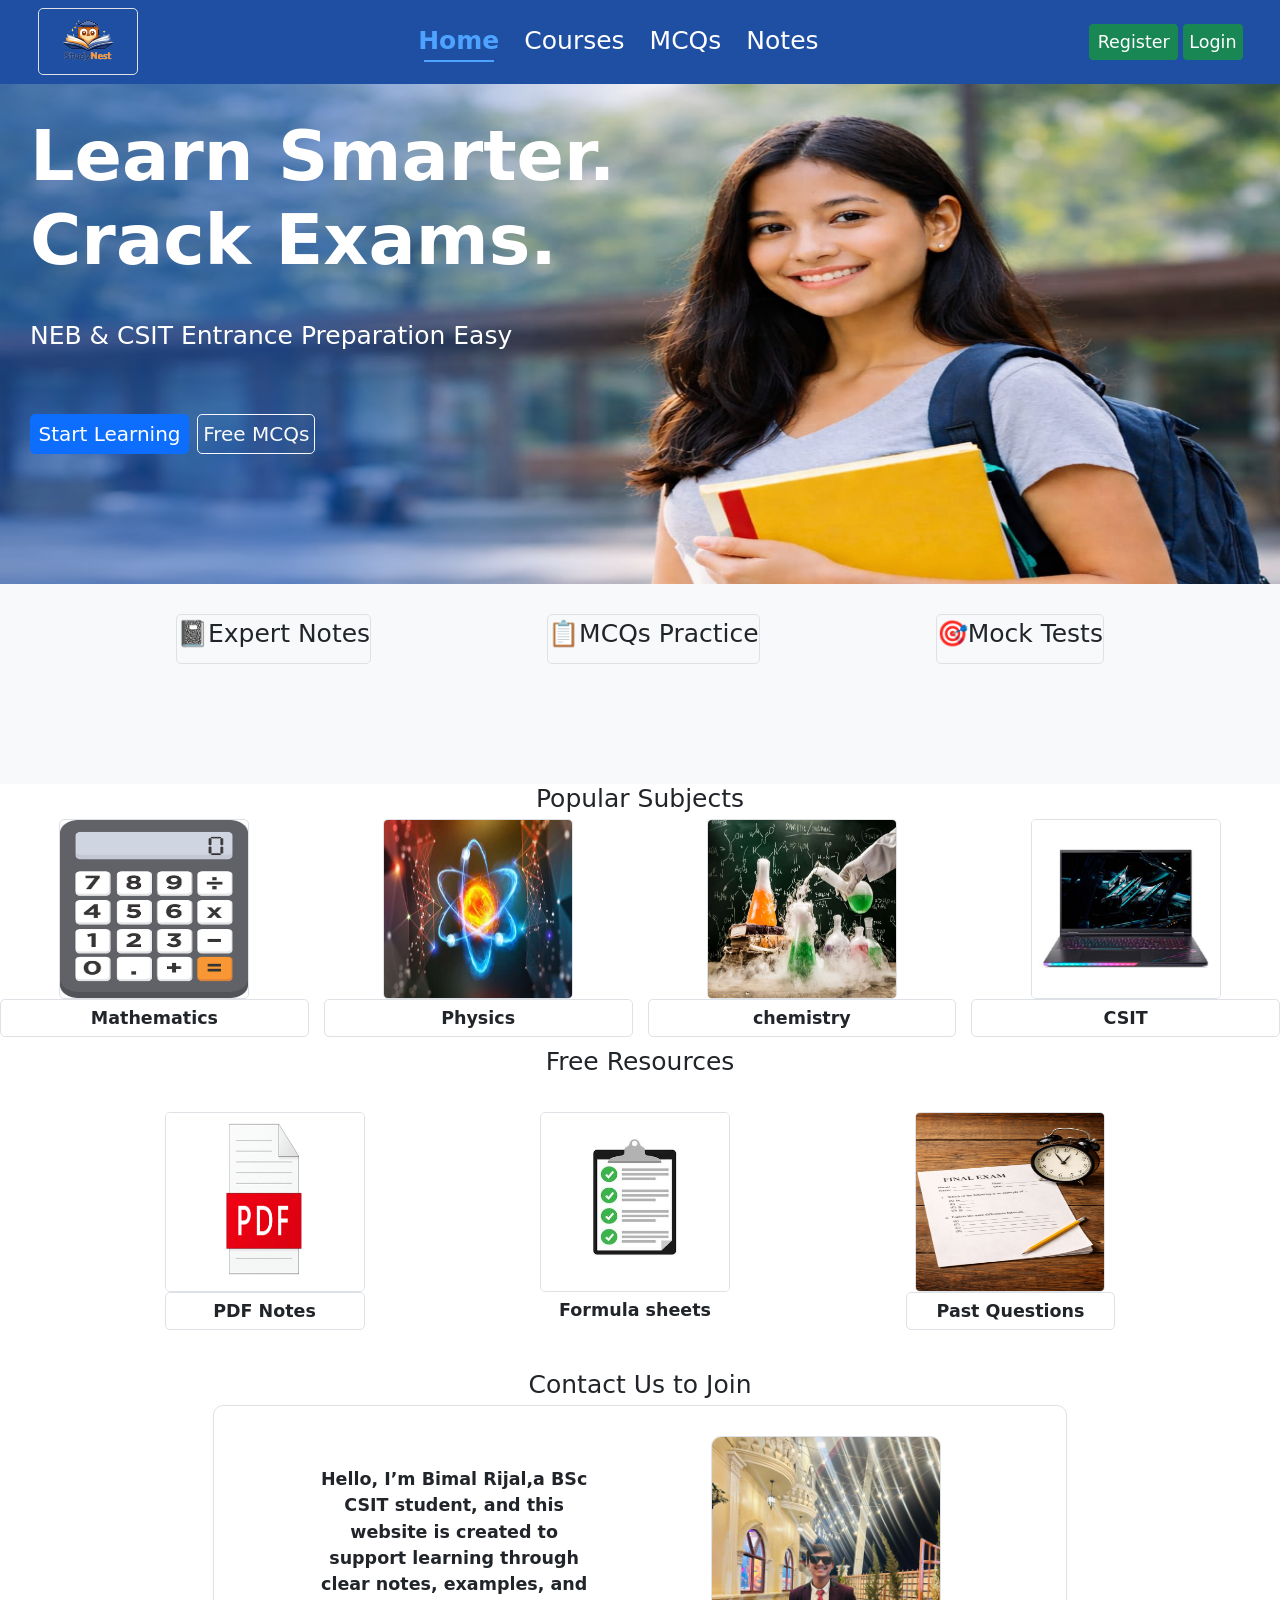
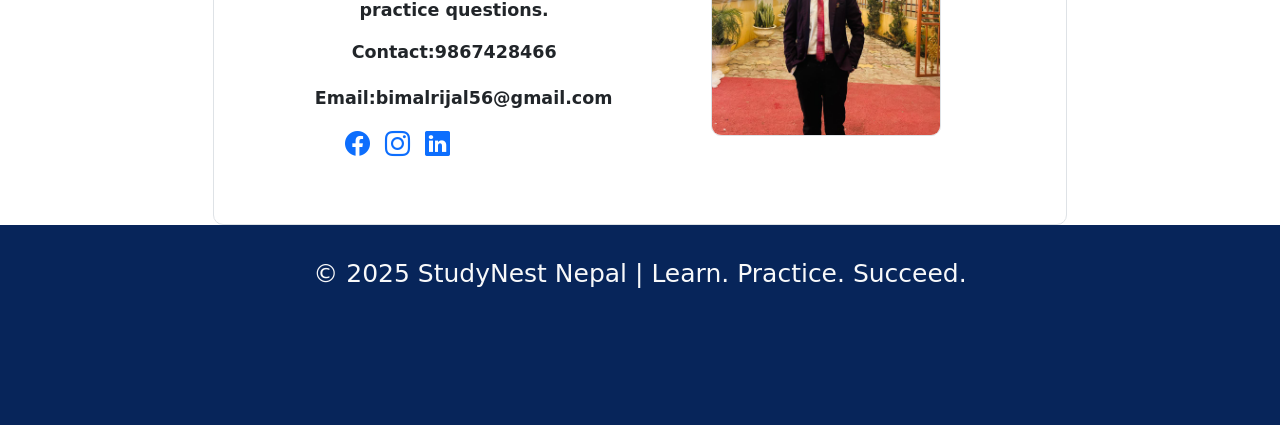
<file: index.html>
<!DOCTYPE html>
<html lang="en">

<head>
  <meta charset="UTF-8">
  <meta name="viewport" content="width=device-width, initial-scale=1.0">
  <title>StudyNest</title>

  <!-- fav-icon -->
  <link rel="shortcut icon" href="./assets/Images/studynest_transparentimg.png" type="image/x-icon">

  <!-- bootstrap icons -->
  <link rel="stylesheet" href="https://cdn.jsdelivr.net/npm/bootstrap-icons@1.13.1/font/bootstrap-icons.min.css">

  <!-- CDN for bootstrap Icons -->
  <link rel="stylesheet" href="https://cdn.jsdelivr.net/npm/bootstrap-icons@1.13.1/font/bootstrap-icons.min.css">

  <!-- custom css -->
  <link rel="stylesheet" href="./assets/css/style.css">

  <!-- bootstrap css -->
  <link href="https://cdn.jsdelivr.net/npm/bootstrap@5.3.3/dist/css/bootstrap.min.css" rel="stylesheet">
</head>

<body>

  <!-- Start of header -->
  <header class="px-5">
    <nav class="navbar navbar-expand-lg">
      <div class="container-fluid">
        <a class="navbar-brand" href="index.html">
          <img src="./assets/Images/studynest_transparentimg.png" class="img-fluid border rounded-3" width="100px"
            alt="StudyNest">
        </a>

        <button class="navbar-toggler" type="button" data-bs-toggle="collapse" data-bs-target="#navbarScroll"
          aria-controls="navbarScroll" aria-expanded="false" aria-label="Toggle navigation">
          <span class="navbar-toggler-icon"></span>
        </button>

        <div class="collapse navbar-collapse" id="navbarScroll">
          <ul class="navbar-nav m-auto my-2 my-lg-0 navbar-nav-scroll gap-4 m-auto">

            <li class="nav-item">
              <a class="nav-link active text-light py-2 fs-1" aria-current="page" href="./index.html">Home</a>
            </li>

            <li class="nav-item">
              <a class="nav-link fs-1" href="./courses.html">Courses</a>
            </li>

            <li class="nav-item">
              <a class="nav-link fs-1" href="./mcqs.html">MCQs</a>
            </li>

            <li class="nav-item">
              <a class="nav-link fs-1" href="./notes.html">Notes</a>
            </li>
          </ul>

          <div class="d-flex">
            <a href="./register.html" class="btn btn-success btn-bg me-2 fs-3">Register</a>
            <a href="./login.html" class="btn btn-success btn-bg px-2 fs-3">Login</a>
          </div>
        </div>
      </div>
    </nav>
  </header>
  <!-- end of header -->

  <!-- start of main -->
  <main>
    <!-- start of banner -->
    <div class="hero d-md-flex">
      <div class="banner-content col-10 m-5">
        <h1 title="learn csit and neb in smart way">Learn Smarter.<br>Crack Exams.</h1>
        <p class="my-lg-5">NEB & CSIT Entrance Preparation Easy</p>
        <div class="banner-button col-md-9 my-lg-5">
          <a href="./courses.html" target=""><button class="btn btn-primary me-2 rounded-3">Start Learning</button></a>
          <a href="./mcqs.html" target=""><button class="secondary btn px-2 border-light text-light rounded-3">Free
              MCQs</button></a>
        </div>
      </div>
    </div>
    <!-- end of banner -->
    <!-- start of services -->
    <div class=" services d-md-flex justify-content-evenly bg-light py-5 text-center">
      <p class="fs-1 border rounded-3 w-20" style="height:50px">📓Expert Notes</p>
      <p class="fs-1 border rounded-3 w-20" style="height:50px">📋MCQs Practice</p>
      <p class="fs-1 border rounded-3 w-20" style="height:50px"> 🎯Mock Tests</p>
    </div>
    <!-- end of services -->
    <!-- Start of subjects -->
    <h2 class="text-center fs-1">Popular Subjects</h2>
    <div class="popular-subjects d-md-flex justify-content-evenly text-center row row-cols-1 row-cols-sm-1 row-cols-md-3 row-cols-lg-4">
      <div class="maths">
        <img src="./assets/Images/calculator-2374442_640.webp" alt="Maths" width="190px" height="180px"
          class="border  border rounded-3" loading="lazy">
        <p class="fw-bold text-dark-gray px-5 py-2 fs-3 border border-gray rounded-3">Mathematics</p>
      </div>
      <div class="physics">
        <img src="./assets/Images/physics.jpg" alt="Physics" width="190px" height="180px"
          class="border border rounded-3" loading="lazy">
        <p class="fw-bold text-dark-gray px-5 py-2 fs-3 border border-gray rounded-3">Physics</p>
      </div>
      <div class="chemistry">
        <img src="./assets/Images/chemistry.jpg" alt="chemistry" width="190px" height="180px"
          class="border border rounded-3" loading="lazy">
        <p class="fw-bold text-dark-gray px-5 py-2 fs-3 border  border-gray rounded-3">chemistry</p>
      </div>
      <div class="csit">
        <img src="./assets/Images/laptop.jpg" alt="CSIT" width="190px" height="180px" class="border rounded-3"
          loading="lazy">
        <p class="fw-bold text-dark-gray px-5 py-2 fs-3 border border-gray border rounded-3">CSIT</p>
      </div>
    </div>
    <!-- End of subjects -->
    <!-- Start of free resources -->
    <h2 class="text-center fs-1">Free Resources</h2>
    <div class="free-resources d-md-flex justify-content-evenly py-5 text-center">
      <div class="pdf">
        <img src="./assets/Images/pdf-img.png " alt="pdf-notes" width=200px height="180px" class="border rounded-3"
          loading="lazy">
        <p class="fw-bold text-dark-gray px-5 py-2 fs-3 border border-gray rounded-3">PDF Notes</p>
      </div>
      <div class="formula-sheets">
        <img src="./assets/Images/checklist.jpg" alt="formula-sheets" width=190px height="180px"
          class="border rounded-3" loading="lazy">
        <p class="fw-bold text-dark-gray px-5 py-2 fs-3 border-gray rounded-3">Formula sheets</p>
      </div>
      <div class="past-questions ">
        <img src="./assets/Images/past-question.png" alt="past-question" width=190px height="180px"
          class="border rounded-3" loading="lazy">
        <p class="fw-bold text-dark-gray px-5 py-2 fs-3 border border-gray rounded-3">Past Questions</p>
      </div>

    </div>
    <!-- End of free resources -->
     <!-- start of contact us to join -->
     <h2 class="text-center fs-1">Contact Us to Join</h2>
     <div class="contact-us container-fluid col-md-8 d-md-flex justify-content-evenly py-5 border border-gray rounded-4 text-center">
      <div class="col-md-4 myinfo py-5">
        <p class="fw-bold fs-3">Hello, I’m Bimal Rijal,a BSc CSIT student, and this website is created to support learning through clear notes, examples, and practice questions.</p>
        <p class="fw-bold fs-3 py-2">Contact:9867428466</p>
        <p class="fw-bold fs-3 py-2">Email:bimalrijal56@gmail.com</p>
         <div class="social-media col-md-3 d-flex gap-4  px-5">
          <a href="https://www.facebook.com/bimal.rijal.752"><i class="bi bi-facebook fs-1"></i></a>
          <a href=" https://www.instagram.com/bimalrijal_17/"><i class="bi bi-instagram fs-1"></i></a>
          <a href="#"><i class="bi bi-linkedin fs-1"></i></a>
         </div>
      </div>
     
      <div class="col-md-4 mypic ">
        <img src="./assets/Images/my-image.jpeg" alt="Bimal Rijal"width="100%"height="100%"class="border rounded-4 ">
      </div>

     </div>
     <!-- end of contact us to join -->

  </main>

  <!-- end of main -->

  <!-- start of footer -->
  <footer class="col-md-12">
    <p class="text-light py-5">© 2025 StudyNest Nepal | Learn. Practice. Succeed.</p>
  </footer>
  <!-- end of footer -->

  <!-- bootstrap js -->
  <script src="https://cdn.jsdelivr.net/npm/bootstrap@5.3.3/dist/js/bootstrap.bundle.min.js"></script>

</body>

</html>
</file>
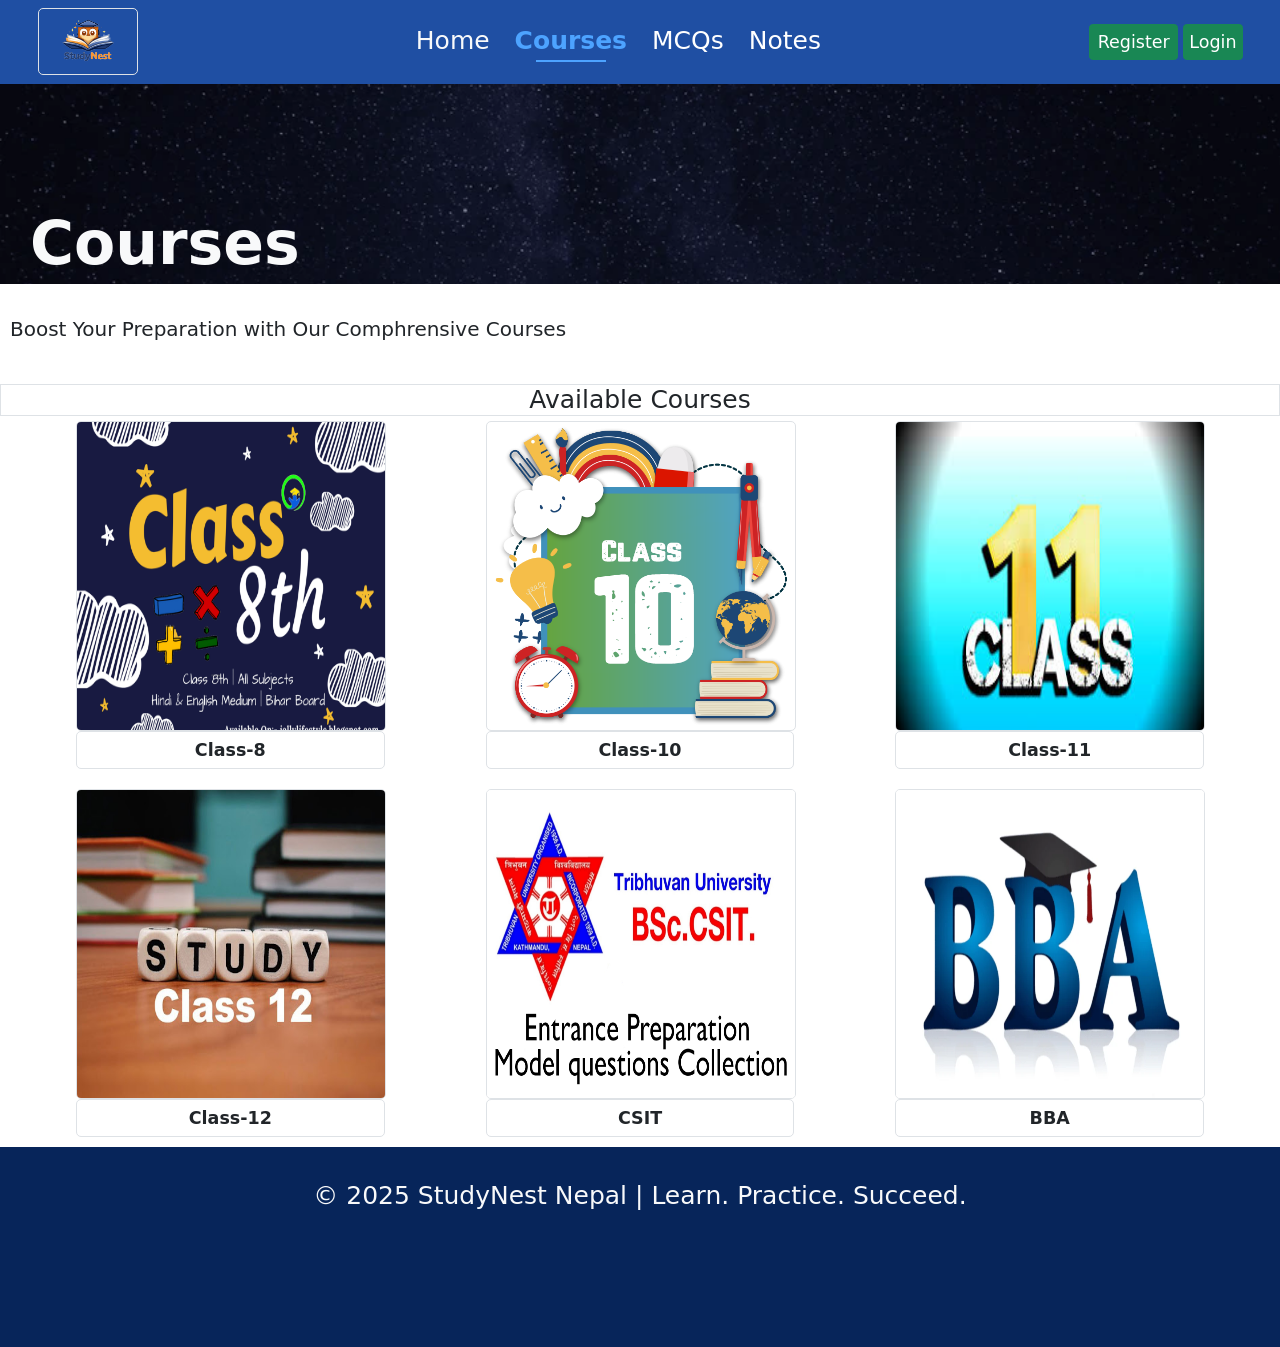
<file: courses.html>
<!DOCTYPE html>
<html lang="en">

<head>
  <meta charset="UTF-8">
  <meta name="viewport" content="width=device-width, initial-scale=1.0">
  <title>StudyNest</title>

  <!-- fav-icon -->
  <link rel="shortcut icon" href="./assets/Images/studynest_transparentimg.png" type="image/x-icon">

  <!-- bootstrap icons -->
  <link rel="stylesheet" href="https://cdn.jsdelivr.net/npm/bootstrap-icons@1.13.1/font/bootstrap-icons.min.css">

  <!-- CDN for bootstrap Icons -->
  <link rel="stylesheet" href="https://cdn.jsdelivr.net/npm/bootstrap-icons@1.13.1/font/bootstrap-icons.min.css">

  <!-- custom css -->
  <link rel="stylesheet" href="./assets/css/style.css">

  <!-- bootstrap css -->
  <link href="https://cdn.jsdelivr.net/npm/bootstrap@5.3.3/dist/css/bootstrap.min.css" rel="stylesheet">
</head>

<body>

  <!-- Start of header -->
  <header class="px-5">
    <nav class="navbar navbar-expand-lg">
      <div class="container-fluid">
        <a class="navbar-brand" href="index.html">
          <img src="./assets/Images/studynest_transparentimg.png" class="img-fluid border rounded-3" width="100px"
            alt="StudyNest">
        </a>

        <button class="navbar-toggler" type="button" data-bs-toggle="collapse" data-bs-target="#navbarScroll"
          aria-controls="navbarScroll" aria-expanded="false" aria-label="Toggle navigation">
          <span class="navbar-toggler-icon"></span>
        </button>

        <div class="collapse navbar-collapse" id="navbarScroll">
          <ul class="navbar-nav m-auto my-2 my-lg-0 navbar-nav-scroll gap-4 m-auto">

            <li class="nav-item">
              <a class="nav-link  text-light py-2 fs-1" aria-current="page" href="./index.html">Home</a>
            </li>

            <li class="nav-item">
              <a class="nav-link active fs-1" href="./courses.html">Courses</a>
            </li>

            <li class="nav-item">
              <a class="nav-link fs-1" href="./mcqs.html">MCQs</a>
            </li>

            <li class="nav-item">
              <a class="nav-link fs-1" href="./notes.html">Notes</a>
            </li>
          </ul>

          <div class="d-flex">
            <a href="./register.html" class="btn btn-success btn-bg me-2 fs-3">Register</a>
            <a href="./login.html" class="btn btn-success btn-bg px-2 fs-3">Login</a>
          </div>
        </div>
      </div>
    </nav>
  </header>
  <!-- end of header -->

  <!-- start of main -->
  <main>
    <div class="course-banner col-md-12 d-flex flex-column-reverse">
      <h1 class="fs-1 text-light px-5 text-light">Courses</h1>
    </div>

    <p class="fs-2 px-3 text-gray py-5 ">Boost Your Preparation with Our Comphrensive Courses</p>
    <!-- Start of courses -->
    <h2 class="text-center fs-1 border border-gray">Available Courses</h2>
    <div class="available-courses row row-cols-1 row-cols-sm-1 row-cols-md-3 row-cols-lg-4  justify-content-evenly text-center">
      <div class="class8">
        <img src="./assets/Images/class-8.png" alt="class8" width="310px" height="310px"
          class="border  border rounded-3 ">
        <p class="fw-bold text-dark-gray px-5 py-2 border border-gray rounded-3 fs-3">Class-8</p>
      </div>
      <div class="class10">
        <img src="./assets/Images/class-10.png" alt="class10" width="310px" height="310px"
          class="border border rounded-3">
        <p class="fw-bold text-dark-gray px-5 py-2 border border-gray rounded-3 fs-3">Class-10</p>
      </div>
      <div class="class11">
        <img src="./assets/Images/class11.jpeg" alt="class11" width="310px" height="310px"
          class="border border rounded-3">
        <p class="fw-bold text-dark-gray px-5 py-2 border border-gray rounded-3 fs-3">Class-11</p>
      </div>

      <div class="class12">
        <img src="./assets/Images/class-12.jpg" alt="class12" width="310px" height="310px"
          class="border border rounded-3">
        <p class="fw-bold text-dark-gray px-5 py-2 border border-gray rounded-3 fs-3">Class-12</p>
      </div>

      <div class="csit">
        <img src="./assets/Images/csit-preparation.jpg" alt="csit" width="310px" height="310px"
          class="border border rounded-3">
        <p class="fw-bold text-dark-gray px-5 py-2 border border-gray rounded-3 fs-3">CSIT</p>
      </div>

      <div class="bba">
        <img src="./assets/Images/bba.webp" alt="bba" width="310px" height="310px" class="border border rounded-3">
        <p class="fw-bold text-dark-gray px-5 py-2 border border-gray rounded-3 fs-3">BBA</p>
      </div>

    </div>
    <!-- End of courses-->


  </main>

  <!-- end of main -->

  <!-- start of footer -->
  <footer class="col-md-12">
    <p class="text-light py-5">© 2025 StudyNest Nepal | Learn. Practice. Succeed.</p>
  </footer>
  <!-- end of footer -->

  <!-- bootstrap js -->
  <script src="https://cdn.jsdelivr.net/npm/bootstrap@5.3.3/dist/js/bootstrap.bundle.min.js"></script>

</body>

</html>
</file>
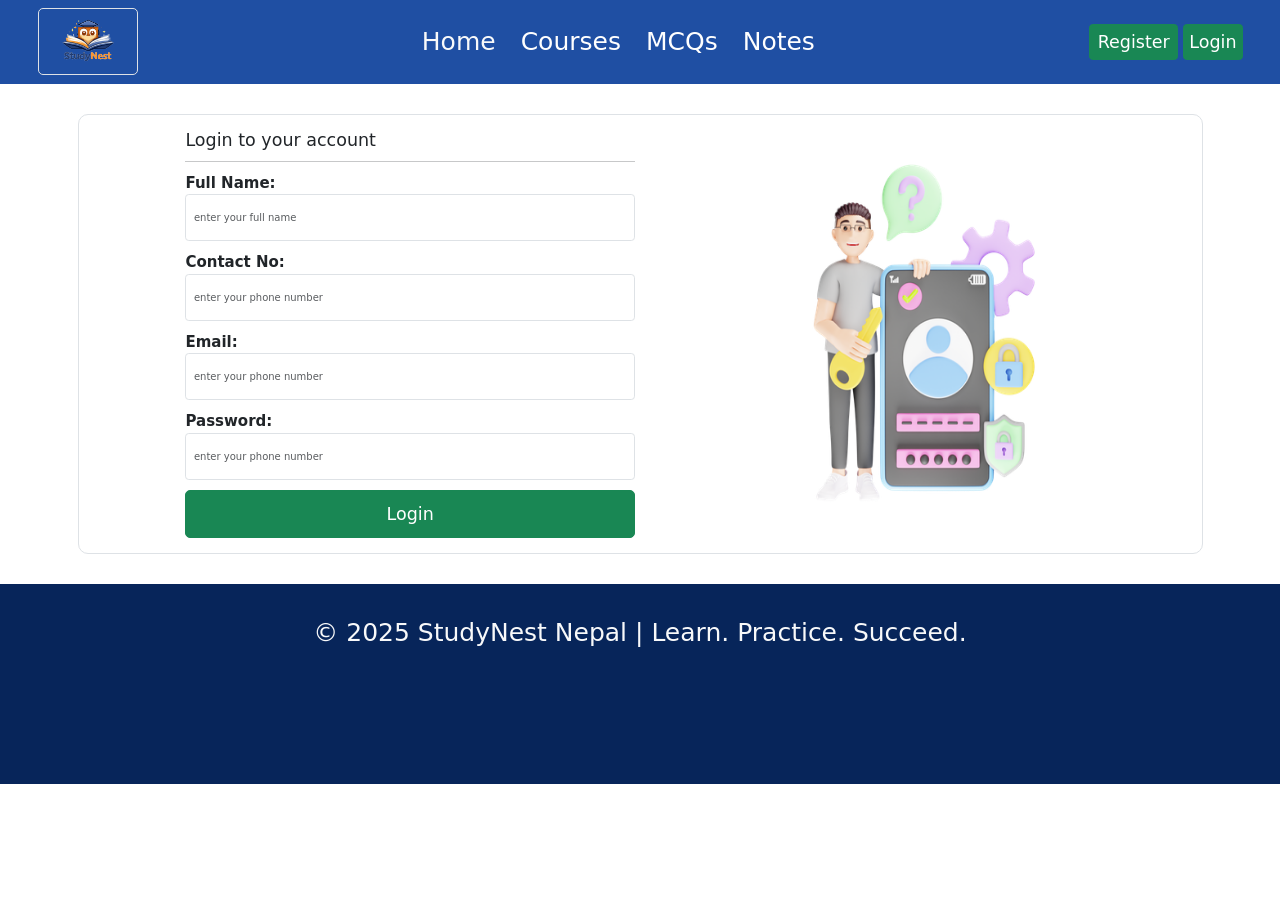
<file: login.html>
<!DOCTYPE html>
<html lang="en">

<head>
  <meta charset="UTF-8">
  <meta name="viewport" content="width=device-width, initial-scale=1.0">
  <title>StudyNest</title>

  <!-- fav-icon -->
  <link rel="shortcut icon" href="./assets/Images/studynest_transparentimg.png" type="image/x-icon">

  <!-- bootstrap icons -->
  <link rel="stylesheet" href="https://cdn.jsdelivr.net/npm/bootstrap-icons@1.13.1/font/bootstrap-icons.min.css">

  <!-- CDN for bootstrap Icons -->
  <link rel="stylesheet" href="https://cdn.jsdelivr.net/npm/bootstrap-icons@1.13.1/font/bootstrap-icons.min.css">

  <!-- custom css -->
  <link rel="stylesheet" href="./assets/css/style.css">

  <!-- bootstrap css -->
  <link href="https://cdn.jsdelivr.net/npm/bootstrap@5.3.3/dist/css/bootstrap.min.css" rel="stylesheet">
</head>

<body>

  <!-- Start of header -->
  <header class="px-5">
    <nav class="navbar navbar-expand-lg">
      <div class="container-fluid">
        <a class="navbar-brand" href="index.html">
          <img src="./assets/Images/studynest_transparentimg.png" class="img-fluid border rounded-3 " width="100px"
            alt="StudyNest">
        </a>

        <button class="navbar-toggler" type="button" data-bs-toggle="collapse" data-bs-target="#navbarScroll"
          aria-controls="navbarScroll" aria-expanded="false" aria-label="Toggle navigation">
          <span class="navbar-toggler-icon"></span>
        </button>

        <div class="collapse navbar-collapse" id="navbarScroll">
          <ul class="navbar-nav m-auto my-2 my-lg-0 navbar-nav-scroll gap-4 m-auto">

            <li class="nav-item">
              <a class="nav-link text-light py-2 fs-1" aria-current="page" href="./index.html">Home</a>
            </li>

            <li class="nav-item">
              <a class="nav-link fs-1" href="./courses.html">Courses</a>
            </li>

            <li class="nav-item">
              <a class="nav-link fs-1" href="./mcqs.html">MCQs</a>
            </li>

            <li class="nav-item">
              <a class="nav-link fs-1" href="./notes.html">Notes</a>
            </li>
          </ul>

          <div class="d-flex">
            <a href="register.html" class="btn btn-success btn-bg me-2 fs-3">Register</a>
            <a href="" class="btn btn-success btn-bg px-2 fs-3">Login</a>
          </div>
        </div>
      </div>
    </nav>
  </header>
  <!-- end of header -->

  <!-- start of main -->
  <main>
    <div class="container my-5" id="login">
      <div class="d-md-flex justify-content-evenly p-3 border rounded-4">
        <div class="col-md-5">
          <form action="" class="p-2">
            <h3>Login to your account</h3>
            <hr>

            <div class="form-group mb-3">
              <label for="fname" class="fw-bold fs-4">Full Name:</label>
              <input type="text" id="fname" placeholder="enter your full name" required class="form-control py-4">
            </div>

            <div class="form-group mb-3">
              <label for="contact" class="fw-bold fs-4">Contact No:</label>
              <input type="text" id="contact" placeholder="enter your phone number" required class="form-control py-4">
            </div>
            <div class="form-group mb-3">
              <label for="mail" class="fw-bold fs-4">Email:</label>
              <input type="email" id="mail" placeholder="enter your phone number" required class="form-control py-4">
            </div>

            <div class="form-group mb-3">
              <label for="contact" class="fw-bold fs-4">Password:</label>
              <input type="text" id="contact" placeholder="enter your phone number" required class="form-control py-4">
            </div>


            <div>
              <input type="submit" value="Login" class="btn btn-success rounded-3 w-100 py-3 fs-3">
            </div>

          </form>
        </div>
        <div class="col-md-4">
          <img src="./assets/Images/form-img.webp" alt="Form-img" width="100%" height="100%" loading="lazy">
        </div>
      </div>
    </div>
    </div>
    </div>
  </main>

  <!-- end of main -->

  <!-- start of footer -->
  <footer class="col-md-12">
    <p class="text-light py-5">© 2025 StudyNest Nepal | Learn. Practice. Succeed.</p>
  </footer>
  <!-- end of footer -->

  <!-- bootstrap js -->
  <script src="https://cdn.jsdelivr.net/npm/bootstrap@5.3.3/dist/js/bootstrap.bundle.min.js"></script>

</body>

</html>
</file>
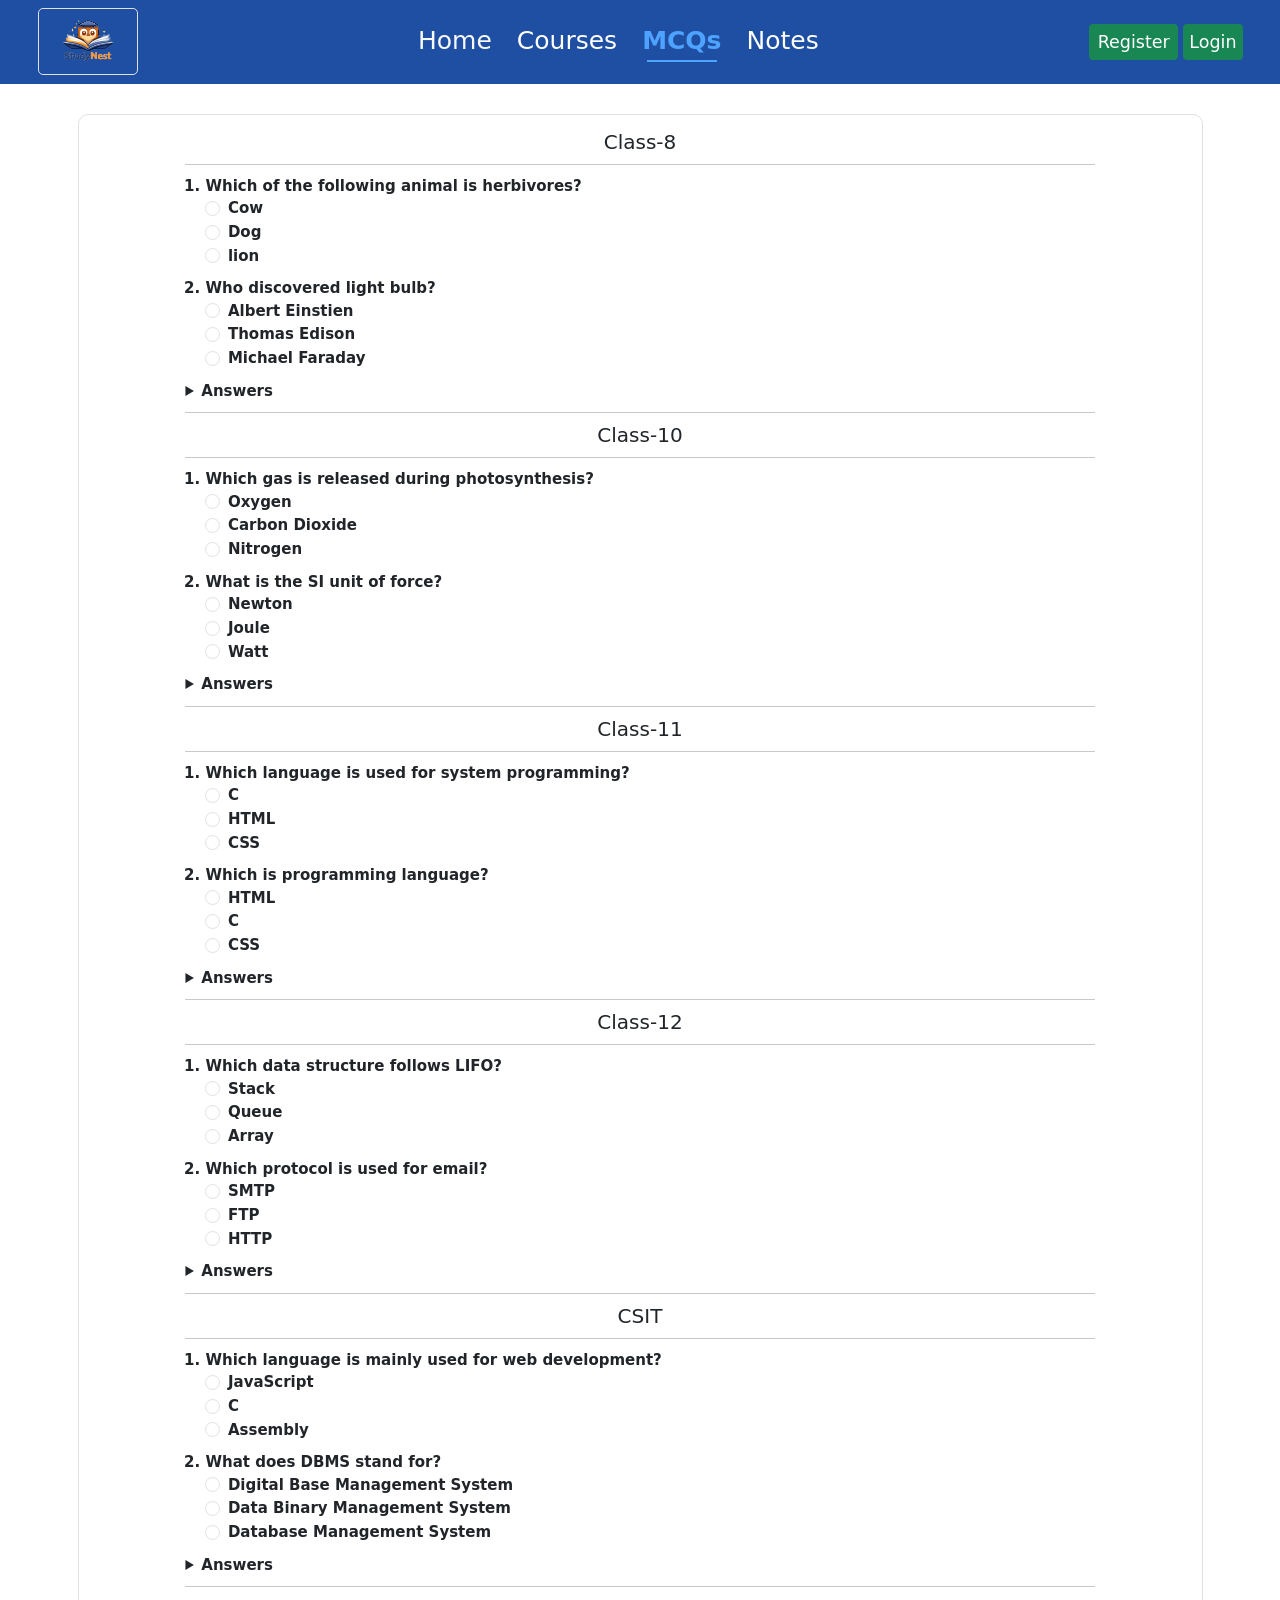
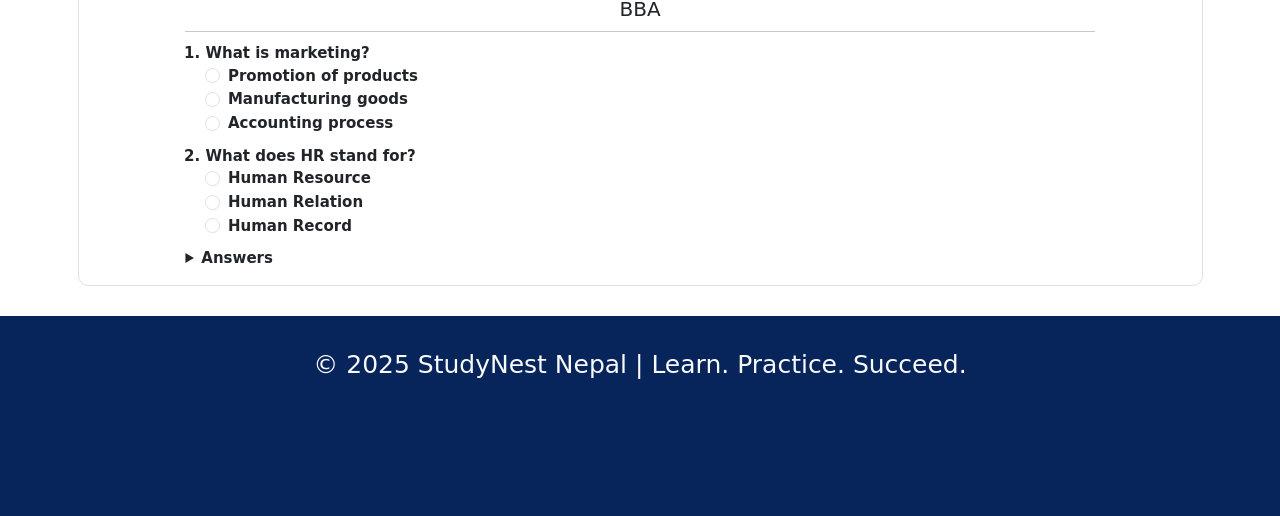
<file: mcqs.html>
<!DOCTYPE html>
<html lang="en">

<head>
    <meta charset="UTF-8">
    <meta name="viewport" content="width=device-width, initial-scale=1.0">
    <title>StudyNest</title>

    <!-- fav-icon -->
    <link rel="shortcut icon" href="./assets/Images/studynest_transparentimg.png" type="image/x-icon">

    <!-- bootstrap icons -->
    <link rel="stylesheet" href="https://cdn.jsdelivr.net/npm/bootstrap-icons@1.13.1/font/bootstrap-icons.min.css">

    <!-- CDN for bootstrap Icons -->
    <link rel="stylesheet" href="https://cdn.jsdelivr.net/npm/bootstrap-icons@1.13.1/font/bootstrap-icons.min.css">

    <!-- custom css -->
    <link rel="stylesheet" href="./assets/css/style.css">

    <!-- bootstrap css -->
    <link href="https://cdn.jsdelivr.net/npm/bootstrap@5.3.3/dist/css/bootstrap.min.css" rel="stylesheet">
</head>

<body>

    <!-- Start of header -->
    <header class="px-5">
        <nav class="navbar navbar-expand-lg">
            <div class="container-fluid">
                <a class="navbar-brand" href="index.html">
                    <img src="./assets/Images/studynest_transparentimg.png" class="img-fluid border rounded-3"
                        width="100px" alt="StudyNest">
                </a>

                <button class="navbar-toggler" type="button" data-bs-toggle="collapse" data-bs-target="#navbarScroll"
                    aria-controls="navbarScroll" aria-expanded="false" aria-label="Toggle navigation">
                    <span class="navbar-toggler-icon"></span>
                </button>

                <div class="collapse navbar-collapse" id="navbarScroll">
                    <ul class="navbar-nav m-auto my-2 my-lg-0 navbar-nav-scroll gap-4 m-auto">

                        <li class="nav-item">
                            <a class="nav-link  text-light py-2 fs-1" aria-current="page" href="./index.html">Home</a>
                        </li>

                        <li class="nav-item">
                            <a class="nav-link fs-1" href="./courses.html">Courses</a>
                        </li>

                        <li class="nav-item">
                            <a class="nav-link fs-1 active" href="./mcqs.html">MCQs</a>
                        </li>

                        <li class="nav-item">
                            <a class="nav-link fs-1" href="./notes.html">Notes</a>
                        </li>
                    </ul>

                    <div class="d-flex">
                        <a href="./register.html" class="btn btn-success btn-bg me-2 fs-3">Register</a>
                        <a href="./login.html" class="btn btn-success btn-bg px-2 fs-3">Login</a>
                    </div>
                </div>
            </div>
        </nav>
    </header>
    <!-- end of header -->

    <!-- start of main -->
    <main>
        <div class="container my-5" id="mcq">
            <div class="d-md-flex justify-content-evenly p-3 border rounded-4">
                <div class="col-md-10">
                    <form action="" class="p-2">
                        <h2 class="text-lg-center">Class-8</h2>
                        <hr>
                        <ol>
                            <li class="fw-bold fs-4">
                                <div class="form-group mb-3">
                                    <label for="q1" class="fw-bold fs-4">Which of the following animal is
                                        herbivores?</label>
                                    <div class="form-check">
                                        <input class="form-check-input fs-4" type="radio" name="q1" id="radioDefault1">
                                        <label class="form-check-label fs-4 fw-bold" for="radioDefault1">
                                            Cow
                                        </label>
                                    </div>

                                    <div class="form-check">
                                        <input class="form-check-input fs-4" type="radio" name="q1" id="radioDefault2">
                                        <label class="form-check-label fs-4 fw-bold" for="radioDefault2">
                                            Dog
                                        </label>
                                    </div>

                                    <div class="form-check">
                                        <input class="form-check-input fs-4" type="radio" name="q1" id="radioDefault3">
                                        <label class="form-check-label fs-4 fw-bold" for="radioDefault3">
                                            lion
                                        </label>
                                    </div>
                                </div>
                            </li>
                            <li class="fw-bold fs-4">
                                <div class="form-group mb-3">
                                    <label for="q2" class="fw-bold fs-4">Who discovered light bulb?</label>
                                    <div class="form-check">
                                        <input class="form-check-input fs-4" type="radio" name="q2" id="radioDefault4">
                                        <label class="form-check-label fs-4 fw-bold" for="radioDefault4">
                                            Albert Einstien
                                        </label>
                                    </div>

                                    <div class="form-check">
                                        <input class="form-check-input fs-4" type="radio" name="q2" id="radioDefault5">
                                        <label class="form-check-label fs-4 fw-bold" for="radioDefault5">
                                            Thomas Edison
                                        </label>
                                    </div>

                                    <div class="form-check">
                                        <input class="form-check-input fs-4" type="radio" name="q2" id="radioDefault6">
                                        <label class="form-check-label fs-4 fw-bold" for="radioDefault6">
                                            Michael Faraday
                                        </label>
                                    </div>
                                </div>
                            </li>

                        </ol>
                        <details>
                            <summary class="fs-4 fw-bold">Answers</summary>
                            <p class="fs-4 fw-bold">1.a 2.b</p>
                        </details>


                        <hr>


                        <h2 class="text-lg-center">Class-10</h2>
                        <hr>
                        <ol>
                            <li class="fw-bold fs-4">
                                <div class="form-group mb-3">
                                    <label class="fw-bold fs-4">Which gas is released during photosynthesis?</label>

                                    <div class="form-check">
                                        <input class="form-check-input fs-4" type="radio" name="q10_1" id="c10q1a">
                                        <label class="form-check-label fs-4 fw-bold" for="c10q1a">
                                            Oxygen
                                        </label>
                                    </div>

                                    <div class="form-check">
                                        <input class="form-check-input fs-4" type="radio" name="q10_1" id="c10q1b">
                                        <label class="form-check-label fs-4 fw-bold" for="c10q1b">
                                            Carbon Dioxide
                                        </label>
                                    </div>

                                    <div class="form-check">
                                        <input class="form-check-input fs-4" type="radio" name="q10_1" id="c10q1c">
                                        <label class="form-check-label fs-4 fw-bold" for="c10q1c">
                                            Nitrogen
                                        </label>
                                    </div>
                                </div>
                            </li>
                            <li class="fw-bold fs-4">
                                <div class="form-group mb-3">
                                    <label class="fw-bold fs-4">What is the SI unit of force?</label>

                                    <div class="form-check">
                                        <input class="form-check-input fs-4" type="radio" name="q10_2" id="c10q2a">
                                        <label class="form-check-label fs-4 fw-bold" for="c10q2a">
                                            Newton
                                        </label>
                                    </div>

                                    <div class="form-check">
                                        <input class="form-check-input fs-4" type="radio" name="q10_2" id="c10q2b">
                                        <label class="form-check-label fs-4 fw-bold" for="c10q2b">
                                            Joule
                                        </label>
                                    </div>

                                    <div class="form-check">
                                        <input class="form-check-input fs-4" type="radio" name="q10_2" id="c10q2c">
                                        <label class="form-check-label fs-4 fw-bold" for="c10q2c">
                                            Watt
                                        </label>
                                    </div>
                                </div>
                            </li>
                        </ol>

                        <details>
                            <summary class="fs-4 fw-bold">Answers</summary>
                            <p class="fs-4 fw-bold">1.a 2.a</p>
                        </details>
                        <hr>

                        <h2 class="text-lg-center">Class-11</h2>
                        <hr>
                        <ol>
                            <li class="fw-bold fs-4">
                                <div class="form-group mb-3">
                                    <label class="fw-bold fs-4">Which language is used for system programming?</label>

                                    <div class="form-check">
                                        <input class="form-check-input fs-4" type="radio" name="q11_1" id="c11q1a">
                                        <label class="form-check-label fs-4 fw-bold" for="c11q1a">
                                            C
                                        </label>
                                    </div>

                                    <div class="form-check">
                                        <input class="form-check-input fs-4" type="radio" name="q11_1" id="c11q1b">
                                        <label class="form-check-label fs-4 fw-bold" for="c11q1b">
                                            HTML
                                        </label>
                                    </div>

                                    <div class="form-check">
                                        <input class="form-check-input fs-4" type="radio" name="q11_1" id="c11q1c">
                                        <label class="form-check-label fs-4 fw-bold" for="c11q1c">
                                            CSS
                                        </label>
                                    </div>
                                </div>
                            </li>
                            <li class="fw-bold fs-4">
                                <div class="form-group mb-3">
                                    <label class="fw-bold fs-4">Which is programming language?</label>

                                    <div class="form-check">
                                        <input class="form-check-input fs-4" type="radio" name="q11_1" id="c11q1a">
                                        <label class="form-check-label fs-4 fw-bold" for="c11q1a">
                                            HTML
                                        </label>
                                    </div>

                                    <div class="form-check">
                                        <input class="form-check-input fs-4" type="radio" name="q11_1" id="c11q1b">
                                        <label class="form-check-label fs-4 fw-bold" for="c11q1b">
                                            C
                                        </label>
                                    </div>

                                    <div class="form-check">
                                        <input class="form-check-input fs-4" type="radio" name="q11_1" id="c11q1c">
                                        <label class="form-check-label fs-4 fw-bold" for="c11q1c">
                                            CSS
                                        </label>
                                    </div>
                                </div>
                            </li>
                        </ol>
                        <details>
                            <summary class="fs-4 fw-bold">Answers</summary>
                            <p class="fs-4 fw-bold">1.a 2.b</p>
                        </details>
                        <hr>
                        <h2 class="text-lg-center">Class-12</h2>
                        <hr>
                        <ol>
                            <li class="fw-bold fs-4">
                                <div class="form-group mb-3">
                                    <label class="fw-bold fs-4">Which data structure follows LIFO?</label>

                                    <div class="form-check">
                                        <input class="form-check-input fs-4" type="radio" name="q12_1" id="c12q1a">
                                        <label class="form-check-label fs-4 fw-bold" for="c12q1a">
                                            Stack
                                        </label>
                                    </div>

                                    <div class="form-check">
                                        <input class="form-check-input fs-4" type="radio" name="q12_1" id="c12q1b">
                                        <label class="form-check-label fs-4 fw-bold" for="c12q1b">
                                            Queue
                                        </label>
                                    </div>

                                    <div class="form-check">
                                        <input class="form-check-input fs-4" type="radio" name="q12_1" id="c12q1c">
                                        <label class="form-check-label fs-4 fw-bold" for="c12q1c">
                                            Array
                                        </label>
                                    </div>
                                </div>
                            </li>
                            <li class="fw-bold fs-4">
                                <div class="form-group mb-3">
                                    <label class="fw-bold fs-4">Which protocol is used for email?</label>

                                    <div class="form-check">
                                        <input class="form-check-input fs-4" type="radio" name="q12_2" id="c12q2a">
                                        <label class="form-check-label fs-4 fw-bold" for="c12q2a">
                                            SMTP
                                        </label>
                                    </div>

                                    <div class="form-check">
                                        <input class="form-check-input fs-4" type="radio" name="q12_2" id="c12q2b">
                                        <label class="form-check-label fs-4 fw-bold" for="c12q2b">
                                            FTP
                                        </label>
                                    </div>

                                    <div class="form-check">
                                        <input class="form-check-input fs-4" type="radio" name="q12_2" id="c12q2c">
                                        <label class="form-check-label fs-4 fw-bold" for="c12q2c">
                                            HTTP
                                        </label>
                                    </div>
                                </div>
                            </li>
                        </ol>
                        <details>
                            <summary class="fs-4 fw-bold">Answers</summary>
                            <p class="fs-4 fw-bold">1.c 2.a</p>
                        </details>

                        <hr>
                        <h2 class="text-lg-center">CSIT</h2>
                        <hr>
                        <ol>
                            <li class="fw-bold fs-4">
                                <div class="form-group mb-3">
                                    <label class="fw-bold fs-4">Which language is mainly used for web
                                        development?</label>

                                    <div class="form-check">
                                        <input class="form-check-input fs-4" type="radio" name="csit_1" id="csit1a">
                                        <label class="form-check-label fs-4 fw-bold" for="csit1a">
                                            JavaScript
                                        </label>
                                    </div>

                                    <div class="form-check">
                                        <input class="form-check-input fs-4" type="radio" name="csit_1" id="csit1b">
                                        <label class="form-check-label fs-4 fw-bold" for="csit1b">
                                            C
                                        </label>
                                    </div>

                                    <div class="form-check">
                                        <input class="form-check-input fs-4" type="radio" name="csit_1" id="csit1c">
                                        <label class="form-check-label fs-4 fw-bold" for="csit1c">
                                            Assembly
                                        </label>
                                    </div>
                                </div>
                            </li>
                            <li class="fw-bold fs-4">
                                <div class="form-group mb-3">
                                    <label class="fw-bold fs-4">What does DBMS stand for?</label>

                                    <div class="form-check">
                                        <input class="form-check-input fs-4" type="radio" name="csit_2" id="csit2a">
                                        <label class="form-check-label fs-4 fw-bold" for="csit2a">

                                            Digital Base Management System
                                        </label>
                                    </div>

                                    <div class="form-check">
                                        <input class="form-check-input fs-4" type="radio" name="csit_2" id="csit2b">
                                        <label class="form-check-label fs-4 fw-bold" for="csit2b">
                                            Data Binary Management System
                                        </label>
                                    </div>

                                    <div class="form-check">
                                        <input class="form-check-input fs-4" type="radio" name="csit_2" id="csit2c">
                                        <label class="form-check-label fs-4 fw-bold" for="csit2c">
                                            Database Management System
                                        </label>
                                    </div>
                                </div>
                            </li>
                        </ol>

                        <details>
                            <summary class="fs-4 fw-bold">Answers</summary>
                            <p class="fs-4 fw-bold">1.a 2.d</p>
                        </details>
                        <hr>

                        <h2 class="text-lg-center">BBA</h2>
                        <hr>
                        <ol>
                            <li class="fw-bold fs-4">
                                <div class="form-group mb-3">
                                    <label class="fw-bold fs-4">What is marketing?</label>

                                    <div class="form-check">
                                        <input class="form-check-input fs-4" type="radio" name="bba_1" id="bba1a">
                                        <label class="form-check-label fs-4 fw-bold" for="bba1a">
                                            Promotion of products
                                        </label>
                                    </div>

                                    <div class="form-check">
                                        <input class="form-check-input fs-4" type="radio" name="bba_1" id="bba1b">
                                        <label class="form-check-label fs-4 fw-bold" for="bba1b">
                                            Manufacturing goods
                                        </label>
                                    </div>

                                    <div class="form-check">
                                        <input class="form-check-input fs-4" type="radio" name="bba_1" id="bba1c">
                                        <label class="form-check-label fs-4 fw-bold" for="bba1c">
                                            Accounting process
                                        </label>
                                    </div>
                                </div>
                            </li>
                            <li class="fw-bold fs-4">
                                <div class="form-group mb-3">
                                    <label class="fw-bold fs-4">What does HR stand for?</label>

                                    <div class="form-check">
                                        <input class="form-check-input fs-4" type="radio" name="bba_2" id="bba2a">
                                        <label class="form-check-label fs-4 fw-bold" for="bba2a">
                                            Human Resource
                                        </label>
                                    </div>

                                    <div class="form-check">
                                        <input class="form-check-input fs-4" type="radio" name="bba_2" id="bba2b">
                                        <label class="form-check-label fs-4 fw-bold" for="bba2b">
                                            Human Relation
                                        </label>
                                    </div>

                                    <div class="form-check">
                                        <input class="form-check-input fs-4" type="radio" name="bba_2" id="bba2c">
                                        <label class="form-check-label fs-4 fw-bold" for="bba2c">
                                            Human Record
                                        </label>
                                    </div>
                                </div>
                            </li>
                        </ol>
                        <details>
                            <summary class="fs-4 fw-bold">Answers</summary>
                            <p class="fs-4 fw-bold">1.a 2.c</p>
                        </details>






                    </form>
                </div>
            </div>
        </div>
    </main>

    <!-- end of main -->

    <!-- start of footer -->
    <footer class="col-md-12">
        <p class="text-light py-5">© 2025 StudyNest Nepal | Learn. Practice. Succeed.</p>
    </footer>
    <!-- end of footer -->

    <!-- bootstrap js -->
    <script src="https://cdn.jsdelivr.net/npm/bootstrap@5.3.3/dist/js/bootstrap.bundle.min.js"></script>

</body>

</html>
</file>
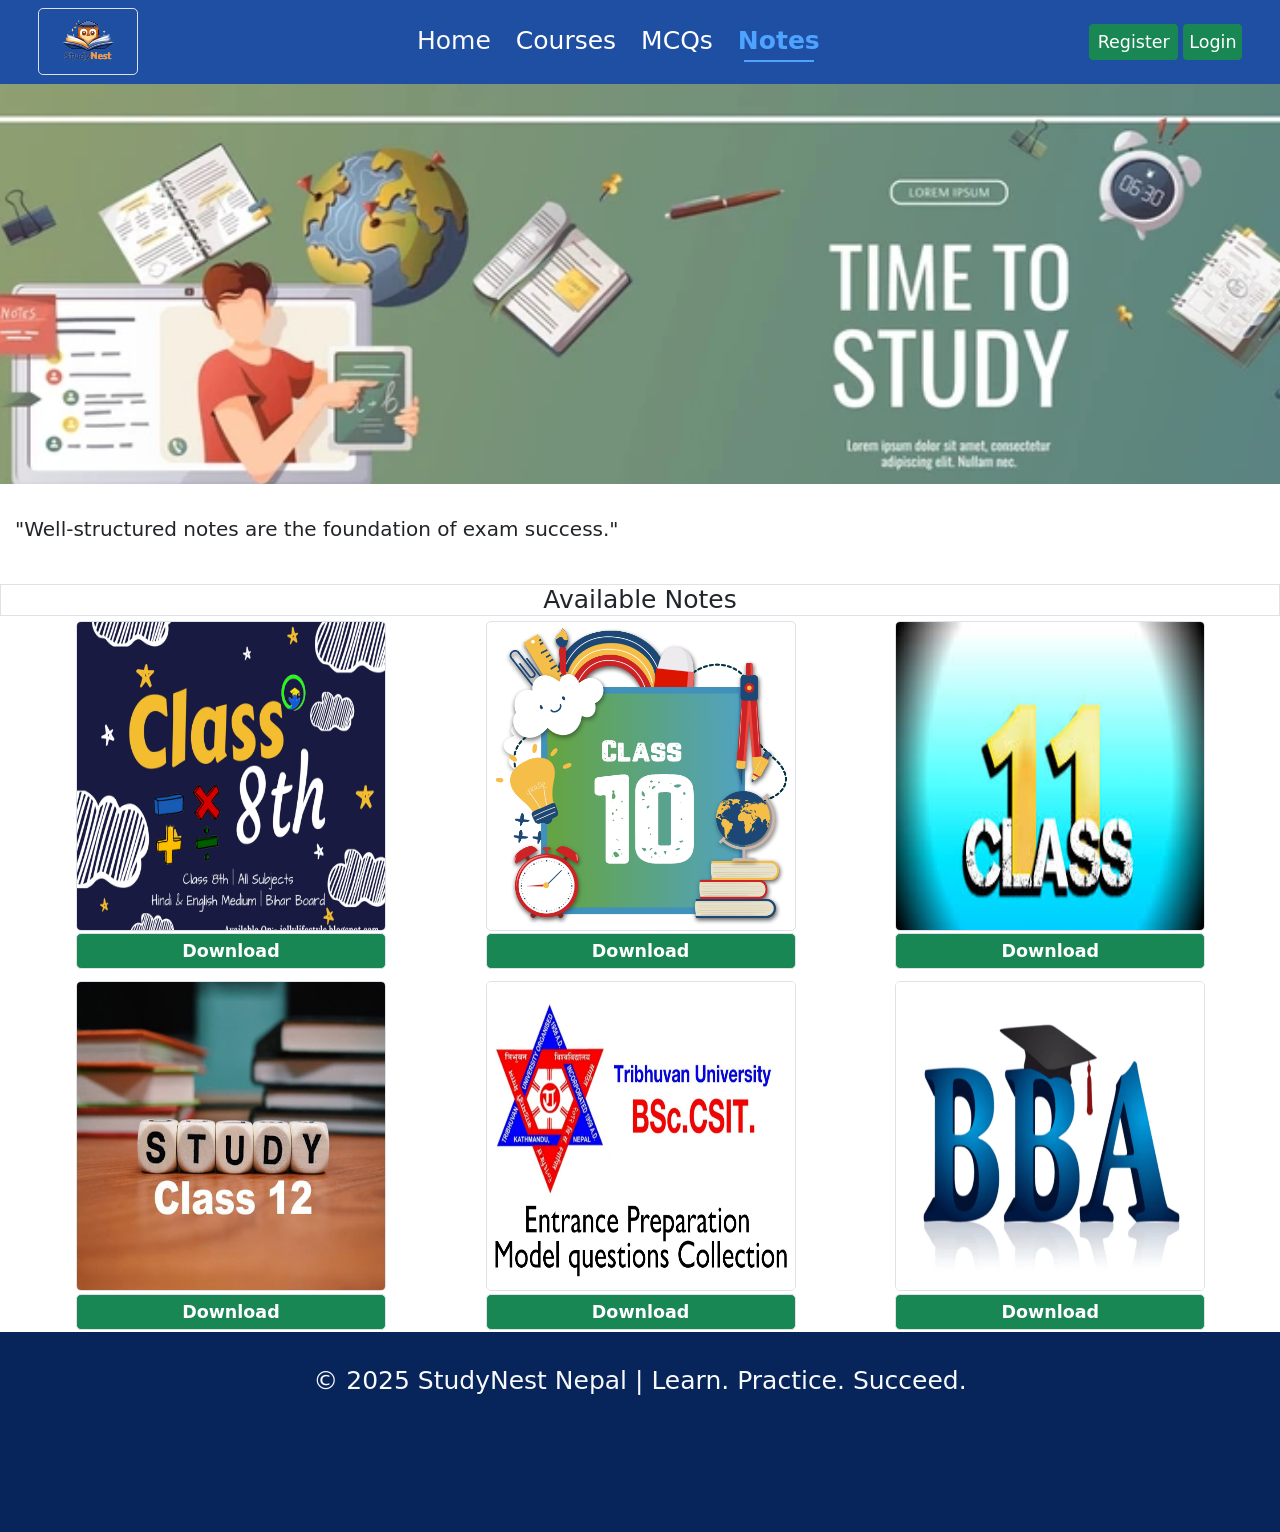
<file: notes.html>
<!DOCTYPE html>
<html lang="en">

<head>
  <meta charset="UTF-8">
  <meta name="viewport" content="width=device-width, initial-scale=1.0">
  <title>StudyNest</title>

  <!-- fav-icon -->
  <link rel="shortcut icon" href="./assets/Images/studynest_transparentimg.png" type="image/x-icon">

  <!-- bootstrap icons -->
  <link rel="stylesheet" href="https://cdn.jsdelivr.net/npm/bootstrap-icons@1.13.1/font/bootstrap-icons.min.css">

  <!-- CDN for bootstrap Icons -->
  <link rel="stylesheet" href="https://cdn.jsdelivr.net/npm/bootstrap-icons@1.13.1/font/bootstrap-icons.min.css">

  <!-- custom css -->
  <link rel="stylesheet" href="./assets/css/style.css">

  <!-- bootstrap css -->
  <link href="https://cdn.jsdelivr.net/npm/bootstrap@5.3.3/dist/css/bootstrap.min.css" rel="stylesheet">
</head>

<body>

  <!-- Start of header -->
  <header class="px-5">
    <nav class="navbar navbar-expand-lg">
      <div class="container-fluid">
        <a class="navbar-brand" href="index.html">
          <img src="./assets/Images/studynest_transparentimg.png" class="img-fluid border rounded-3" width="100px"
            alt="StudyNest">
        </a>

        <button class="navbar-toggler" type="button" data-bs-toggle="collapse" data-bs-target="#navbarScroll"
          aria-controls="navbarScroll" aria-expanded="false" aria-label="Toggle navigation">
          <span class="navbar-toggler-icon"></span>
        </button>

        <div class="collapse navbar-collapse" id="navbarScroll">
          <ul class="navbar-nav m-auto my-2 my-lg-0 navbar-nav-scroll gap-4 m-auto">

            <li class="nav-item">
              <a class="nav-link  text-light py-2 fs-1" aria-current="page" href="./index.html">Home</a>
            </li>

            <li class="nav-item">
              <a class="nav-link  fs-1" href="./courses.html">Courses</a>
            </li>

            <li class="nav-item">
              <a class="nav-link fs-1" href="./mcqs.html">MCQs</a>
            </li>

            <li class="nav-item">
              <a class="nav-link active fs-1" href="./notes.html">Notes</a>
            </li>
          </ul>

          <div class="d-flex">
            <a href="./register.html" class="btn btn-success btn-bg me-2 fs-3">Register</a>
            <a href="./login.html" class="btn btn-success btn-bg px-2 fs-3">Login</a>
          </div>
        </div>
      </div>
    </nav>
  </header>
  <!-- end of header -->

  <!-- start of main -->
  <main>
    <div class="notes-banner col-md-12 col-sm-2">

    </div>

    <p class="fs-2 px-4 text-gray py-5 ">"Well-structured notes are the foundation of exam success."</p>
    <!-- Start of courses -->
    <h2 class="text-center fs-1 border border-gray" >Available Notes</h2>
    <div class="available-notes row row-cols-1 row-cols-sm-1 row-cols-md-3 row-cols-lg-4  justify-content-evenly text-center">
      <div class="class8">
        <img src="./assets/Images/class-8.png" alt="class8" width="310px" height="310px"
          class="border  border rounded-3">
        <a href="./assets/pdf-files/class8_notes.pdf"
          class="fw-bold text-dark-gray my-1 border border-gray rounded-3 fs-3 btn btn-success 
          btn-download"
          download>Download</a>
      </div>
      <div class="class10">
        <img src="./assets/Images/class-10.png" alt="class10" width="310px" height="310px"
          class="border  border rounded-3 ">
        <a href="./assets/pdf-files/class10_notes.pdf"
          class="fw-bold text-dark-gray my-1 border border-gray rounded-3 fs-3 btn btn-success  btn-download"
          download>Download</a>
      </div>

      <div class="class11">
        <img src="./assets/Images/class11.jpeg" alt="class11" width="310px" height="310px"
          class="border  border rounded-3 ">
        <a href="./assets/pdf-files/class11_notes.pdf"
          class="fw-bold text-dark-gray my-1 border border-gray rounded-3 fs-3 btn btn-success  btn-download"
          download>Download</a>
      </div>

      <div class="class12">
        <img src="./assets/Images/class-12.jpg" alt="Class-12" width="310px" height="310px"
          class="border  border rounded-3 ">
        <a href="./assets/pdf-files/class12_notes.pdf"
          class="fw-bold text-dark-gray my-1 border border-gray rounded-3 fs-3 btn btn-success  btn-download"
          download>Download</a>
      </div>

      <div class="csit">
        <img src="./assets/Images/csit-preparation.jpg" alt="CSIT" width="310px" height="310px"
          class="border  border rounded-3 ">
        <a href="./assets/pdf-files/csit_notes.pdf"
          class="fw-bold text-dark-gray my-1 border border-gray rounded-3 fs-3 btn btn-success   btn-download"
          download>Download</a>
      </div>

      <div class="bba">
        <img src="./assets/Images/bba.webp" alt="BBA" width="310px" height="310px" class="border  border rounded-3 ">
        <a href="./assets/pdf-files/bba_notes.pdf"
          class="fw-bold text-dark-gray my-1 border border-gray rounded-3 fs-3 btn btn-success  btn-download"
          download>Download</a>
      </div>





    </div>
    <!-- End of courses-->


  </main>

  <!-- end of main -->

  <!-- start of footer -->
  <footer class="col-md-12">
    <p class="text-light py-5">© 2025 StudyNest Nepal | Learn. Practice. Succeed.</p>
  </footer>
  <!-- end of footer -->

  <!-- bootstrap js -->
  <script src="https://cdn.jsdelivr.net/npm/bootstrap@5.3.3/dist/js/bootstrap.bundle.min.js"></script>

</body>

</html>
</file>
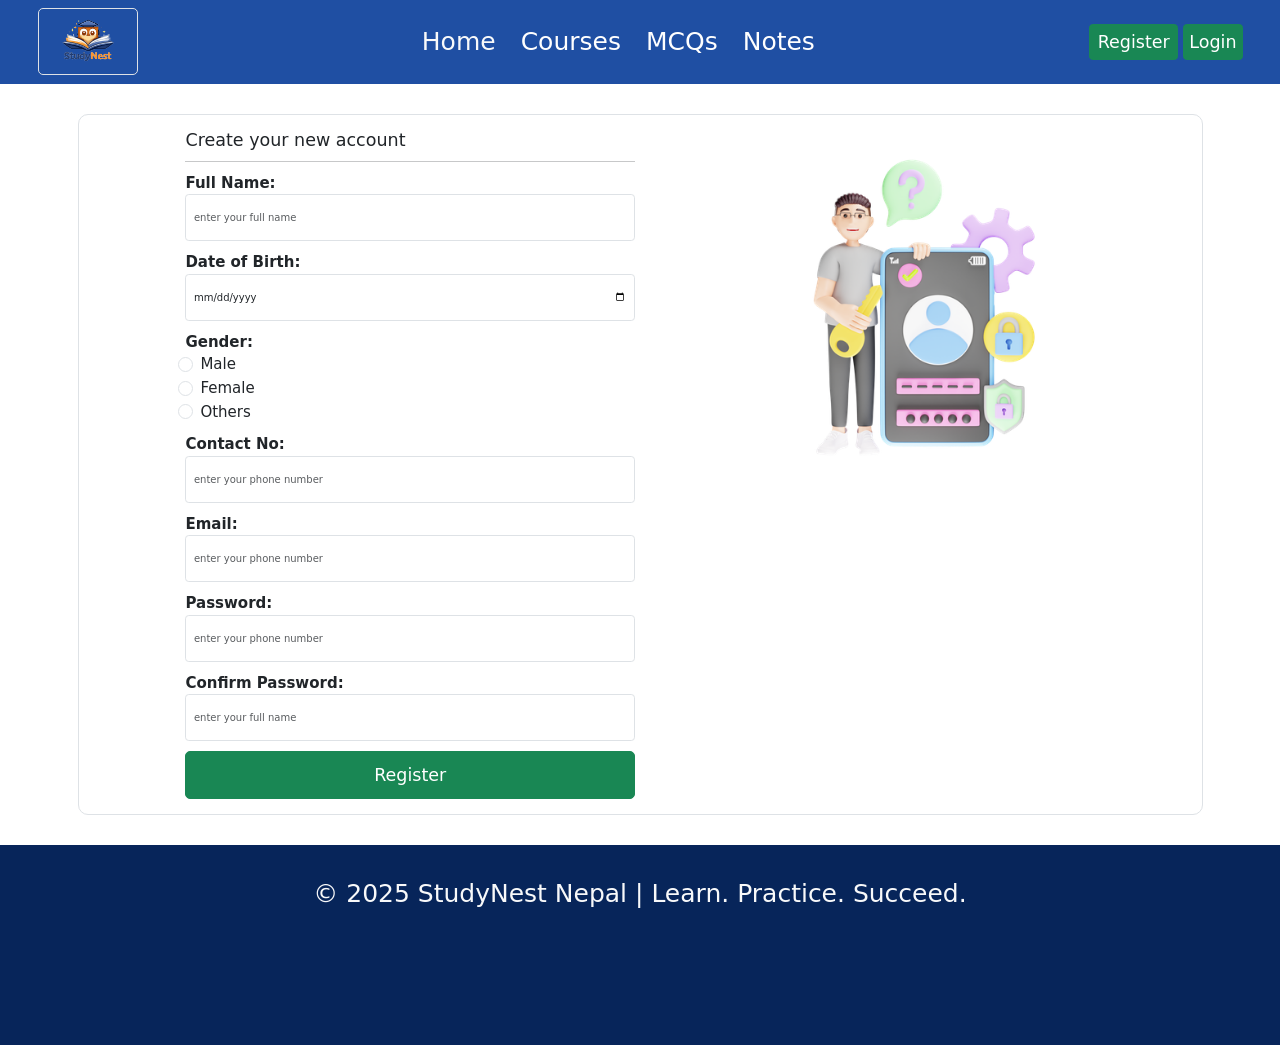
<file: register.html>
<!DOCTYPE html>
<html lang="en">

<head>
  <meta charset="UTF-8">
  <meta name="viewport" content="width=device-width, initial-scale=1.0">
  <title>StudyNest</title>

  <!-- fav-icon -->
  <link rel="shortcut icon" href="./assets/Images/studynest_transparentimg.png" type="image/x-icon">

  <!-- bootstrap icons -->
  <link rel="stylesheet" href="https://cdn.jsdelivr.net/npm/bootstrap-icons@1.13.1/font/bootstrap-icons.min.css">

  <!-- CDN for bootstrap Icons -->
  <link rel="stylesheet" href="https://cdn.jsdelivr.net/npm/bootstrap-icons@1.13.1/font/bootstrap-icons.min.css">

  <!-- custom css -->
  <link rel="stylesheet" href="./assets/css/style.css">

  <!-- bootstrap css -->
  <link href="https://cdn.jsdelivr.net/npm/bootstrap@5.3.3/dist/css/bootstrap.min.css" rel="stylesheet">
</head>

<body>

  <!-- Start of header -->
  <header class="px-5">
    <nav class="navbar navbar-expand-lg">
      <div class="container-fluid">
        <a class="navbar-brand" href="index.html">
          <img src="./assets/Images/studynest_transparentimg.png" class="img-fluid border rounded-3 " width="100px"
            alt="StudyNest">
        </a>

        <button class="navbar-toggler" type="button" data-bs-toggle="collapse" data-bs-target="#navbarScroll"
          aria-controls="navbarScroll" aria-expanded="false" aria-label="Toggle navigation">
          <span class="navbar-toggler-icon"></span>
        </button>

        <div class="collapse navbar-collapse" id="navbarScroll">
          <ul class="navbar-nav m-auto my-2 my-lg-0 navbar-nav-scroll gap-4 m-auto">

            <li class="nav-item">
              <a class="nav-link text-light py-2 fs-1" aria-current="page" href="./index.html">Home</a>
            </li>

            <li class="nav-item">
              <a class="nav-link fs-1" href="./courses.html">Courses</a>
            </li>

            <li class="nav-item">
              <a class="nav-link fs-1" href="./notes.html">MCQs</a>
            </li>

            <li class="nav-item">
              <a class="nav-link fs-1" href="./notes.html">Notes</a>
            </li>
          </ul>

          <div class="d-flex">
            <a href="register.html" class="btn btn-success btn-bg me-2 fs-3">Register</a>
            <a href="./login.html" class="btn btn-success btn-bg px-2 fs-3">Login</a>
          </div>
        </div>
      </div>
    </nav>
  </header>
  <!-- end of header -->

  <!-- start of main -->
  <div class="container my-5" id="register">
    <div class="d-md-flex justify-content-evenly p-3 border rounded-4">
      <div class="col-md-5">
        <form action="" class="p-2">
          <h3>Create your new account</h3>
          <hr>
          <div class="form-group mb-3">
            <label for="fname" class="fw-bold fs-4">Full Name:</label>
            <input type="text" id="fname" placeholder="enter your full name" required class="form-control py-4">
          </div>

          <div class="form-group mb-3">
            <label for="date" class="fw-bold fs-4">Date of Birth:</label>
            <input type="date" id="date" placeholder="enter your full name" required class="form-control py-4">
          </div>


          <div class="form-group mb-3">
            <label for="gender" class="fw-bold fs-4">Gender:</label>
            <div class="form-check">
              <input class="form-check-input fs-4" type="radio" name="radioDefault" id="radioDefault2">
              <label class="form-check-label fs-4" for="radioDefault2">
                Male
              </label>
            </div>

            <div class="form-check">
              <input class="form-check-input fs-4" type="radio" name="radioDefault" id="radioDefault1">
              <label class="form-check-label fs-4" for="radioDefault1">
                Female
              </label>
            </div>

            <div class="form-check">
              <input class="form-check-input fs-4" type="radio" name="radioDefault" id="radioDefault3">
              <label class="form-check-label fs-4" for="radioDefault3">
                Others
              </label>
            </div>
          </div>


          <div class="form-group mb-3">
            <label for="contact" class="fw-bold fs-4">Contact No:</label>
            <input type="text" id="contact" placeholder="enter your phone number" required class="form-control py-4">
          </div>

          <div class="form-group mb-3">
            <label for="mail" class="fw-bold fs-4">Email:</label>
            <input type="email" id="mail" placeholder="enter your phone number" required class="form-control py-4">
          </div>

          <div class="form-group mb-3">
            <label for="contact" class="fw-bold fs-4">Password:</label>
            <input type="text" id="contact" placeholder="enter your phone number" required class="form-control py-4">
          </div>

          <div class="form-group mb-3">
            <label for="conpass" class="fw-bold fs-4">Confirm Password:</label>
            <input type="text" id="conpass" placeholder="enter your full name" required class="form-control py-4">
          </div>

          <div>
            <input type="submit" value="Register" class="btn btn-success rounded-3 w-100 py-3 fs-3">
          </div>

        </form>
      </div>
      <div class=" register-img col-md-4">
        <img src="./assets/Images/form-img.webp" alt="Form-img" width="100%" height="100%" loading="lazy"class="img-fluid ">
      </div>
    </div>
  </div>
  </div>
  </div>
  </main>

  <!-- end of main -->

  <!-- start of footer -->
  <footer class="col-md-12">
    <p class="text-light py-5">© 2025 StudyNest Nepal | Learn. Practice. Succeed.</p>
  </footer>
  <!-- end of footer -->

  <!-- bootstrap js -->
  <script src="https://cdn.jsdelivr.net/npm/bootstrap@5.3.3/dist/js/bootstrap.bundle.min.js"></script>

</body>

</html>
</file>
<file: assets/css/style.css>
* {
    margin: 0;
    box-sizing: border-box;
    transition: all 0.5s;
}

html {
    font-size: 10px;
}

/* ==============================header============================= */
header {
    background: #1F4FA3;
}

header ul a {
    font-size: 7rem;
    color: white !important;
}

header ul a:hover {
    color: #4DA3FF !important;
}

header ul a.active {
    font-weight: bold;
    color: #4DA3FF !important;
}

header ul .active::after {
    content: '';
    display: block;
    width: 7rem;
    height: 2px;
    margin: auto;
    background: #4DA3FF !important;
}

.nav-brand img {
    height: 10px;
    width: 20px;
}

/* ===============================================banner=========================== */

.banner {
    width: 100%;
    height: 500px;
}

.hero {
    width: 100%;
    height: 500px;
    background-image: linear-gradient(to right, rgba(13, 71, 161, 0.5), rgba(3, 75, 184, 0.5), rgba(3, 75, 184, 0)50%), url(../Images/heropic.jpg.jpeg);
    background-size: 110% 130%;
    background-position: top;
    object-fit: fill;

}

.course-banner {
    width: 100%;
    height: 200px;
    background-image: url(../Images/course-banner.webp);
    background-size: cover;
    background-position: top;
    object-fit: fill;

}

.banner-content h1 {
    color: white;
    font-weight: bolder;
    font-size: 7rem;
}

.course-banner h1 {
    color: white;
    font-weight: bolder;
    font-size: 6rem !important;
}

.banner-content p {
    color: white;
    font-size: 2.5rem;


}

.banner-content {
    display: flex;
    flex-direction: column;

}

.banner-content .banner-button button {
    font-size: 2rem;
}

.banner-content .banner-button .secondary:hover {
    background: #0d6efd;
}

/* ==========services======================= */
.services {
    width: 100%;
    height: 200px;
}
.contact-us img{
 width: 23rem;
 height: 30rem;
}

/* ==============footer====================== */
footer {
    background: #07255a;
    height: 200px;
    text-align: center;
    font-size: 2.5rem;
}

/* =====================hover============================= */
.services p:hover {
    transform: scale(1.05);
    color: #005eff
}

.popular-subjects img:hover {
    transform: scale(1.05);

}

.popular-subjects p:hover {
    color: #005eff;
}

.free-resources p:hover {
    color: #005eff;
}

.free-resources img:hover {
    transform: scale(1.05);
}
.contact-us img:hover{
    transform: scale(1.02);
}
.contact-us p:hover{
    color: #0079fa;
}
.contact-us .social-media .bi:hover{
    display: inline-block;
    transform: scale(1.09);
}

.available-courses {

    grid-template-columns: repeat(3, 350px);
    gap: 10px;
    justify-content: center;
}

.available-notes {
    grid-template-columns: repeat(3, 350px);
    gap: 10px;
    justify-content: center;
}

.available-notes img:hover {
    transform: scale(1.02);

}

.available-notes a:hover {
    color: #e1dedeee !important;
}

.available-courses img:hover {
    transform: scale(1.05);

}

.available-courses p:hover {
    color: #005eff;
}

/* ===================Notes Banner========================= */
.notes-banner {
    width: 100%;
    height: 400px;
    background-image: url(../Images/notesbanner.webp);
    background-size: cover;
    background-position: top;
    background-size: 110% 130%;
    background-position: top;
    object-fit: fill;
}
.available-notes a{
    width: 31rem !important;
}
</file>
